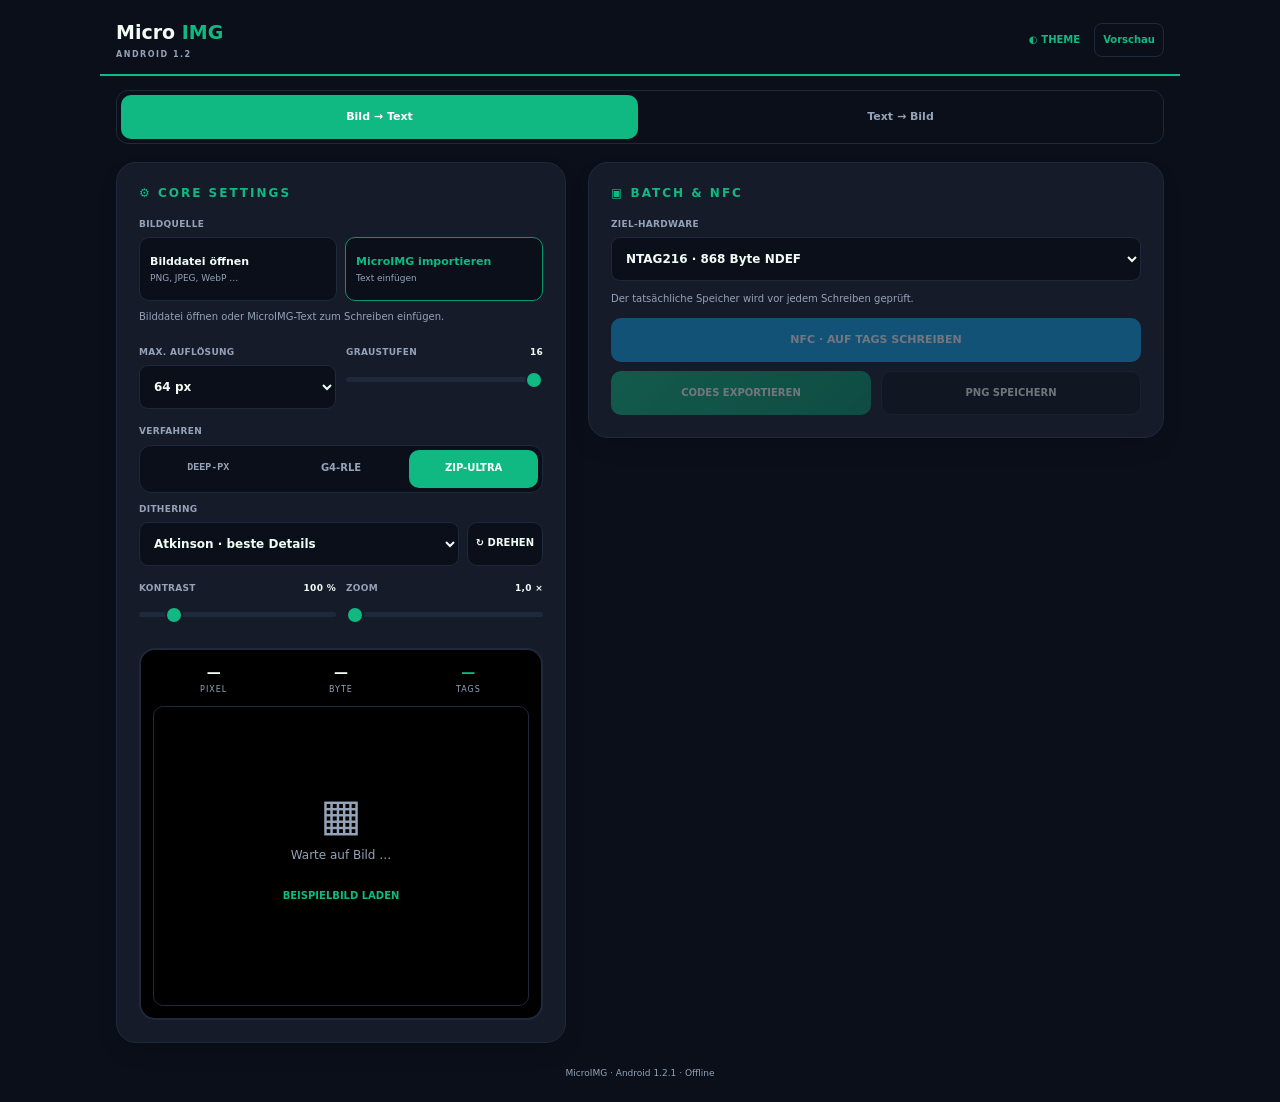
<file: android/app/src/main/assets/index.html>
<!doctype html>
<html lang="de" data-theme="dark">
<head>
    <meta charset="utf-8">
    <meta name="viewport" content="width=device-width, initial-scale=1, viewport-fit=cover">
    <meta http-equiv="Content-Security-Policy" content="default-src 'none'; script-src 'self'; style-src 'self'; img-src 'self' blob: data: content:; connect-src 'none'; base-uri 'none'; form-action 'none'">
    <meta name="theme-color" content="#0b0f1a">
    <title>MicroIMG</title>
    <link rel="stylesheet" href="style.css">
    <script src="pako.js" defer></script>
    <script src="codec.js" defer></script>
    <script src="app.js" defer></script>
</head>
<body>
<header>
    <div class="brand">Micro <span>IMG</span><small>ANDROID 1.2</small></div>
    <div class="headerActions"><button id="theme" class="textButton" aria-label="Helles oder dunkles Design umschalten">◐ Theme</button><button id="hardware" class="chip" aria-label="NFC-Status und Einstellungen">NFC …</button></div>
</header>
<nav aria-label="Arbeitsbereich"><button id="createTab" class="active" aria-selected="true">Bild → Text</button><button id="readTab" aria-selected="false">Text → Bild</button></nav>
<main>
    <div id="notice" class="notice" role="status" aria-live="polite" hidden></div>
    <section id="createPanel" aria-label="Bild komprimieren oder MicroIMG importieren">
        <fieldset id="editor">
            <div class="card settings">
                <h1>⚙ Core Settings</h1>
                <label>Bildquelle</label>
                <div class="twoColumns sourceActions">
                    <label class="fileButton" for="imageInput"><strong>Bilddatei öffnen</strong><small>PNG, JPEG, WebP …</small><input id="imageInput" type="file" accept="image/*"></label>
                    <button id="openImport" type="button" class="fileButton importButton"><strong>MicroIMG importieren</strong><small>Text einfügen</small></button>
                </div>
                <p id="sourceInfo" class="hint">Bilddatei öffnen oder MicroIMG-Text zum Schreiben einfügen.</p>
                <fieldset id="imageSettings">
                    <div class="twoColumns"><label>Max. Auflösung<select id="resolution"><option value="16">16 px</option><option value="32">32 px</option><option value="48">48 px</option><option value="64" selected>64 px</option><option value="128">128 px</option><option value="256">256 px</option><option value="512">512 px</option><option value="1024">1024 px</option></select></label><div><label for="levels">Graustufen <output id="levelsValue">16</output></label><input type="range" id="levels" min="2" max="16" step="1" value="16"></div></div>
                    <label>Verfahren</label>
                    <div class="modeButtons" aria-label="Komprimierung"><button type="button" data-format="DP" aria-pressed="false">DEEP-PX</button><button type="button" data-format="G4" aria-pressed="false">G4-RLE</button><button type="button" data-format="ZIP" class="active" aria-pressed="true">ZIP-ULTRA</button></div>
                    <select id="format" aria-label="Komprimierungsformat" hidden><option value="ZIP">ZIP-Ultra</option><option value="G4">G4-RLE</option><option value="DP">Deep-PX</option></select>
                    <div class="ditherRow"><label>Dithering<select id="dither"><option value="atkinson">Atkinson · beste Details</option><option value="floyd">Floyd-Steinberg · weich</option><option value="none">Keins · maximale Kompression</option></select></label><button id="rotate" type="button" class="secondary">↻ Drehen</button></div>
                    <div class="twoColumns"><div><label for="contrast">Kontrast <output id="contrastValue">100 %</output></label><input type="range" id="contrast" min="50" max="400" value="100" step="5"></div><div><label for="zoom">Zoom <output id="zoomValue">1,0 ×</output></label><input type="range" id="zoom" min="100" max="1600" value="100" step="5"></div></div>
                </fieldset>
                <div class="monitor">
                    <div class="stats" aria-live="polite"><div><strong id="pixelStat">—</strong><span>PIXEL</span></div><div><strong id="byteStat">—</strong><span>BYTE</span></div><div><strong id="tagStat">—</strong><span>TAGS</span></div></div>
                    <div class="preview" id="previewFrame"><canvas id="preview" width="64" height="48" aria-label="Komprimierte Bildvorschau" hidden></canvas><div id="emptyPreview"><span class="pixelIcon">▦</span><p>Warte auf Bild …</p><button id="demo" class="textButton" type="button">Beispielbild laden</button></div></div>
                    <p class="hint" id="gestureHint" hidden>Mit zwei Fingern zoomen · Zum Verschieben ziehen</p>
                </div>
            </div>
            <div class="card batch">
                <h2>▣ Batch &amp; NFC</h2>
                <label>Ziel-Hardware<select id="capacity"><option value="41">NTAG210 · 41 Byte NDEF</option><option value="121">NTAG212 · 121 Byte NDEF</option><option value="137">NTAG213 · 137 Byte NDEF</option><option value="492">NTAG215 · 492 Byte NDEF</option><option value="868" selected>NTAG216 · 868 Byte NDEF</option><option value="custom">Andere NDEF-Kapazität …</option></select></label>
                <label id="customCapacityLabel" hidden>NDEF-Kapazität in Byte<input type="number" id="customCapacity" value="2000" min="32" max="65536" inputmode="numeric"></label>
                <p class="hint">Der tatsächliche Speicher wird vor jedem Schreiben geprüft.</p>
                <div class="actions"><button id="write" class="primary nfcWrite" disabled>NFC · Auf Tags schreiben</button><div class="twoColumns"><button id="exportChunks" class="primary" disabled>Codes exportieren</button><button id="exportPreview" class="secondary" disabled>PNG speichern</button></div></div>
                <details id="chunkDetails" hidden><summary id="chunkSummary">Tag-Codes</summary><div id="chunkList"></div><button id="copyChunks" class="secondary">Alle Codes kopieren</button></details>
            </div>
        </fieldset>
    </section>
    <section id="readPanel" aria-label="Bild von NFC-Tags lesen" hidden>
        <div class="card scanCard"><h1>⌕ Recovery</h1><p>Alle Tags eines Bildes einlesen – in beliebiger Reihenfolge.</p><button id="read" class="primary nfcRead">NFC · Tags lesen</button><p class="hint">Tag ruhig an die NFC-Antenne auf der Rückseite des Smartphones halten.</p></div>
        <div id="readProgress" class="card" hidden><strong id="readCount"></strong><progress id="readMeter" value="0" max="1"></progress><p id="missing" class="hint"></p></div>
        <div id="decodedCard" class="card" hidden><div class="sectionTitle"><h2>Rekonstruktion erfolgreich</h2><span id="decodedSize" class="chip"></span></div><div class="preview decoded"><canvas id="decoded" aria-label="Wiederhergestelltes Bild"></canvas></div><button id="saveDecoded" class="primary">Bild als PNG speichern</button></div>
        <details class="card" id="manualDetails" open><summary>Codes einfügen &amp; rekonstruieren</summary><label for="raw">Ein Chunk pro Zeile oder ein kompletter ZIP-, G4- oder DP-Code</label><textarea id="raw" rows="5" placeholder="P1/2#ZIP:…&#10;P2/2#…" spellcheck="false" autocapitalize="off" autocomplete="off"></textarea><button id="decode" class="primary">Start Decode</button></details>
        <button id="reset" class="secondary danger">Gesammelte Tags zurücksetzen</button>
        <p class="hint">Nur Tags desselben Bildes sammeln. Das MicroIMG-Format enthält keine eindeutige Bild-ID.</p>
    </section>
    <footer>MicroIMG · Android 1.2.1 · Offline</footer>
</main>
<aside id="operation" class="operation" aria-live="polite" hidden><div><strong id="operationTitle">NFC bereit</strong><p id="operationMessage"></p><progress id="writeMeter" max="1" value="0" hidden></progress></div><button id="cancel" class="secondary danger">Abbrechen</button></aside>
<div id="confirm" class="modal" role="dialog" aria-modal="true" aria-labelledby="confirmTitle" hidden><div class="card"><h2 id="confirmTitle">Auf NFC-Tags schreiben</h2><p id="confirmSummary"></p><p>Vorhandene Daten auf den angehaltenen Tags werden ersetzt. Jeder Tag wird nach dem Schreiben gelesen und geprüft.</p><div class="twoColumns"><button id="dismissConfirm" class="secondary">Zurück</button><button id="confirmWrite" class="primary nfcWrite">Starten</button></div></div></div>
<div id="codeImport" class="modal" role="dialog" aria-modal="true" aria-labelledby="importTitle" hidden><div class="card"><h2 id="importTitle">MicroIMG-Text importieren</h2><button id="pasteImport" class="secondary">Aus Zwischenablage</button><label for="codeText">MicroIMG-Code</label><textarea id="codeText" rows="6" maxlength="3000000" placeholder="P1/1#ZIP:…" spellcheck="false" autocapitalize="off" autocomplete="off"></textarea><p class="hint">ZIP-, G4- oder DP-Code oder alle Tag-Chunks eines Bildes. Text einfügen und mit „Importieren“ übernehmen.</p><p id="importError" class="dialogError" role="alert" hidden></p><div class="twoColumns"><button id="dismissImport" class="secondary">Abbrechen</button><button id="applyImport" class="primary">Importieren</button></div></div></div>
<div id="pngExport" class="modal" role="dialog" aria-modal="true" aria-labelledby="exportTitle" hidden><div class="card"><h2 id="exportTitle">PNG exportieren</h2><label for="exportScale">Skalierungsfaktor</label><input id="exportScale" type="number" min="1" step="1" value="8" inputmode="numeric"><p id="exportSize" aria-live="polite"></p><p id="exportHint" class="hint"></p><p id="exportError" class="dialogError" role="alert" hidden></p><div class="twoColumns"><button id="dismissExport" class="secondary">Abbrechen</button><button id="confirmExport" class="primary">Speichern</button></div></div></div>
</body>
</html>
</file>
<file: android/app/src/main/assets/style.css>
:root{color-scheme:dark;--bg:#0b0f1a;--card:#161b2a;--text:#f0fdf4;--muted:#94a3b8;--border:#1e293b;--primary:#10b981;--accent:#059669;--info:#0ea5e9;--monitor:#000;--danger:#ef4444;font-family:Inter,system-ui,-apple-system,sans-serif;font-size:14px;line-height:1.45}
[data-theme=light]{color-scheme:light;--bg:#f8fafc;--card:#fff;--text:#0f172a;--muted:#64748b;--border:#e2e8f0;--primary:#059669;--accent:#047857;--monitor:#f1f5f9}
*{box-sizing:border-box}body{margin:0;background:var(--bg);color:var(--text)}[hidden]{display:none!important}button,input,select,textarea{font:inherit}button,summary,select{cursor:pointer}button{min-height:44px;border:0;border-radius:10px;font-weight:750;touch-action:manipulation;font-size:11px}button:disabled{opacity:.4;cursor:default}button:focus-visible,input:focus-visible,select:focus-visible,textarea:focus-visible,summary:focus-visible,.fileButton:focus-within{outline:2px solid var(--primary);outline-offset:3px}
header{display:flex;justify-content:space-between;align-items:center;gap:8px;max-width:1080px;margin:0 auto 14px;padding:14px 16px 10px;border-bottom:2px solid var(--primary)}.brand{font-size:19px;font-weight:900;white-space:nowrap}.brand span{color:var(--primary)}.brand small{display:block;color:var(--muted);font-size:8px;letter-spacing:1.5px;margin-top:2px}.headerActions{display:flex;align-items:center;gap:6px}.textButton{background:transparent;color:var(--primary);padding:6px 8px;text-transform:uppercase;font-size:10px}.chip{background:var(--bg);border:1px solid var(--border);border-radius:8px;color:var(--primary);font-size:10px;padding:6px 8px;white-space:nowrap;min-height:34px}.chip.off{color:var(--muted)}
nav,.modeButtons{display:flex;gap:4px;background:var(--bg);padding:4px;border:1px solid var(--border);border-radius:12px}nav{margin:0 16px 16px;max-width:1048px}nav button,.modeButtons button{flex:1;background:transparent;color:var(--muted)}nav button.active,.modeButtons button.active{background:var(--primary);color:#fff}.modeButtons button{min-height:38px;font-size:10px}.modeButtons button:first-child{font-family:monospace}main{padding:0 16px;max-width:1080px;margin:auto}.card{background:var(--card);border:1px solid var(--border);border-radius:20px;padding:18px;margin:0 0 16px;box-shadow:0 10px 30px -15px #0006}h1,h2{font-size:12px;text-transform:uppercase;letter-spacing:2px;color:var(--primary);margin:0 0 16px;font-weight:800}p{color:var(--muted);font-size:12px;margin:10px 0}fieldset{border:0;margin:0;padding:0;min-width:0}fieldset:disabled .fileButton{opacity:.4;pointer-events:none}.twoColumns{display:grid;grid-template-columns:1fr 1fr;gap:10px}.twoColumns>*{min-width:0}label{display:block;font-size:9px;font-weight:800;text-transform:uppercase;color:var(--muted);margin:10px 0 6px;letter-spacing:.3px}
.sourceActions{gap:8px}.fileButton{position:relative;display:flex;flex-direction:column;justify-content:center;min-height:64px;margin:0;padding:10px;background:var(--bg);border:1px solid var(--border);border-radius:10px;text-transform:none;letter-spacing:0;cursor:pointer}.fileButton strong{font-size:11px;color:var(--text);line-height:1.4}.fileButton small{font-size:9px;color:var(--muted);font-weight:500;margin-top:3px}.fileButton input{position:absolute;top:0;right:0;bottom:0;left:0;opacity:0;width:100%;height:100%;cursor:pointer}.importButton{border-color:var(--accent)}.importButton strong{color:var(--primary)}#sourceInfo{overflow-wrap:anywhere;margin:8px 0 12px}#imageSettings:disabled{opacity:.5}
select,input[type=number],textarea{display:block;width:100%;color:var(--text);background:var(--bg);border:1px solid var(--border);border-radius:9px;padding:10px;min-height:44px;margin-top:6px;font-size:12px}select{padding-right:18px}output{float:right;color:var(--text);font-variant-numeric:tabular-nums;font-size:9px}.ditherRow{display:flex;align-items:flex-end;gap:8px}.ditherRow label{flex:1;min-width:0}.ditherRow button{flex-shrink:0;margin-bottom:6px;padding:8px;font-size:10px}input[type=range]{width:100%;height:28px;margin:0;accent-color:var(--primary);background:transparent;-webkit-appearance:none}input[type=range]::-webkit-slider-runnable-track{height:5px;border-radius:4px;background:var(--border)}input[type=range]::-webkit-slider-thumb{-webkit-appearance:none;width:18px;height:18px;margin-top:-6px;border-radius:50%;background:var(--primary);border:2px solid var(--card)}
.monitor{background:var(--monitor);border:2px solid var(--border);border-radius:16px;padding:12px;margin-top:14px}.stats{display:grid;grid-template-columns:repeat(3,1fr);gap:6px;text-align:center;margin-bottom:10px}.stats strong{font-size:14px;font-variant-numeric:tabular-nums;display:block}.stats span{display:block;font-size:8px;letter-spacing:1px;color:var(--muted);margin-top:2px}#tagStat{color:var(--primary)}.preview{height:230px;display:flex;align-items:center;justify-content:center;border:1px solid var(--border);border-radius:10px;overflow:hidden;text-align:center;background:var(--monitor)}.preview canvas{max-width:100%;max-height:100%;width:100%;height:100%;object-fit:contain;image-rendering:pixelated;pointer-events:none}#previewFrame{touch-action:none}.pixelIcon{font-size:44px;color:var(--muted);line-height:1}.hint{font-size:10px;line-height:1.5;color:var(--muted)}#gestureHint{text-align:center;margin:9px 0 0}
.primary{width:100%;padding:12px;color:#fff;text-transform:uppercase;font-size:11px;background:linear-gradient(135deg,var(--primary),var(--accent))}.secondary{padding:10px;color:var(--text);background:var(--bg);border:1px solid var(--border);text-transform:uppercase;font-size:10px}.nfcWrite{background:var(--info)}.nfcRead{background:#334155}.danger{color:#fff;background:var(--danger);border-color:var(--danger)}.actions{display:grid;gap:9px;margin-top:12px}.actions .twoColumns button{font-size:10px}.batch .hint{margin-bottom:8px}details{border-top:1px solid var(--border);padding-top:12px;margin-top:14px}details.card{margin-top:0;padding-top:18px}summary{font-size:11px;color:var(--muted);min-height:32px;cursor:pointer}details[open]>summary{margin-bottom:8px;color:var(--text)}.sectionTitle{display:flex;justify-content:space-between;align-items:center;gap:10px;margin-bottom:12px}.sectionTitle h2{margin:0;font-size:10px}.scanCard .primary{margin-top:4px}.scanCard p{margin-bottom:14px}.decoded{margin-bottom:14px}textarea{font-family:monospace;font-size:11px;line-height:1.6;min-height:100px;resize:vertical;word-break:break-all}#manualDetails button{margin-top:10px}#reset{width:100%}#decodedCard .primary{margin-top:12px}progress{display:block;width:100%;height:6px;border:0;border-radius:8px;background:var(--border);accent-color:var(--primary);margin:12px 0}progress::-webkit-progress-bar{background:var(--border);border-radius:8px}progress::-webkit-progress-value{background:var(--primary);border-radius:8px}
.notice{background:var(--card);border:1px solid var(--accent);border-radius:10px;color:var(--text);padding:10px 12px;font-size:11px;margin-bottom:16px;overflow-wrap:anywhere}.notice.error{border-color:var(--danger);color:var(--danger)}.operation{position:fixed;bottom:0;left:0;right:0;z-index:5;display:flex;align-items:center;gap:12px;padding:14px 16px;background:var(--card);border-top:2px solid var(--primary);box-shadow:0 -10px 30px #0005}.operation>div{flex:1;min-width:0}.operation strong{font-size:12px}.operation p{font-size:11px;color:var(--muted);margin:5px 0 0}.operation button{flex-shrink:0}.operating main{padding-bottom:160px}.modal{position:fixed;top:0;right:0;bottom:0;left:0;background:#000b;z-index:20;display:flex;align-items:center;justify-content:center;padding:22px}.modal>.card{max-width:430px;padding:22px;box-shadow:0 20px 60px #0007}.modal p{font-size:12px;margin-bottom:18px}#chunkList{max-height:260px;overflow:auto;margin-bottom:12px}.chunk{margin-bottom:10px}.chunk strong{font-size:10px;color:var(--primary)}.chunk code{display:block;font-size:10px;overflow-wrap:anywhere;color:var(--muted);padding:8px;background:var(--bg);border-radius:6px;margin-top:4px}#copyChunks{width:100%}footer{padding:8px 0 22px;text-align:center;font-size:9px;color:var(--muted)}
.imported #previewFrame{touch-action:pan-y}
#codeImport{align-items:flex-start}#codeImport>.card{margin:0}
.fileButton.importButton{text-align:left;font-weight:800}.modal>.card{width:100%;max-height:calc(100vh - 44px);overflow-y:auto}.dialogError{font-size:12px;color:var(--danger)}#codeText{min-height:140px;margin-bottom:12px}#exportSize{font-variant-numeric:tabular-nums;font-weight:750;color:var(--text)}
@media(min-width:900px){header{padding:18px 16px 12px}nav{margin:0 auto 18px}#editor{display:grid;grid-template-columns:450px 1fr;gap:22px;align-items:start}.card{padding:22px}.preview{height:300px}.operation{max-width:1080px;margin:auto;border-radius:16px 16px 0 0}}
@media(prefers-reduced-motion:no-preference){button{transition:opacity .15s,background-color .15s}button:active:not(:disabled){opacity:.8}}
</file>
